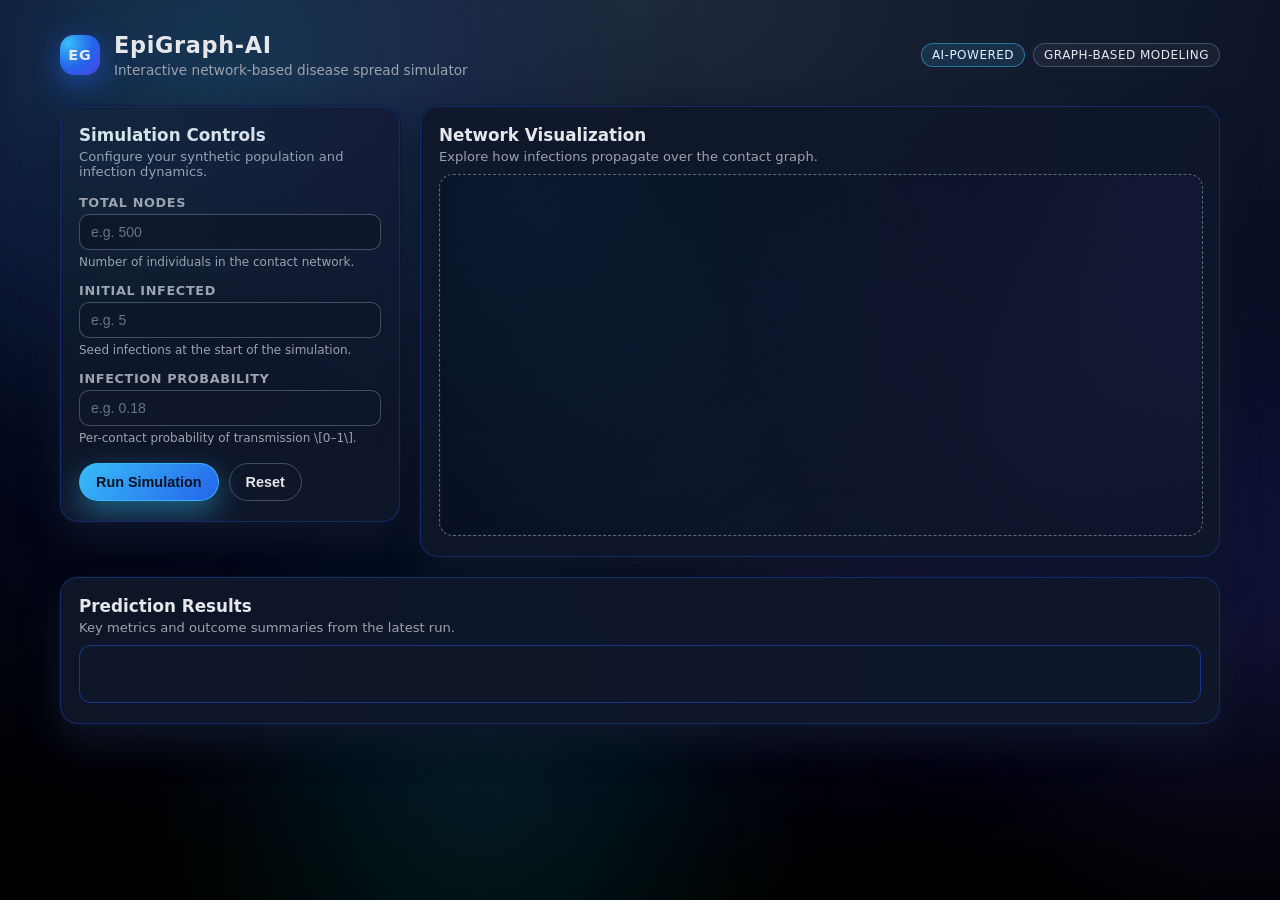
<file: src/Frontend/index.html>
<!DOCTYPE html>
<html lang="en">
<head>
  <meta charset="UTF-8">
  <meta name="viewport" content="width=device-width, initial-scale=1.0">
  <title>EpiGraph-AI</title>
  <link rel="stylesheet" href="./style.css">
</head>

<body>
  <div class="bg-animation" aria-hidden="true">
    <div class="bg-orb bg-orb-1"></div>
    <div class="bg-orb bg-orb-2"></div>
    <div class="bg-orb bg-orb-3"></div>
    <div class="bg-orb bg-orb-4"></div>
    <div class="bg-grid"></div>
  </div>
  <div class="app-shell">
    <header class="app-header">
      <div class="brand">
        <div class="brand-mark">EG</div>
        <div class="brand-text">
          <h1>EpiGraph-AI</h1>
          <p class="subtitle">Interactive network-based disease spread simulator</p>
        </div>
      </div>
      <div class="header-meta">
        <span class="badge badge-primary">AI-powered</span>
        <span class="badge badge-soft">Graph-based modeling</span>
      </div>
    </header>

    <main class="app-main">
      <section class="panel controls">
        <div class="panel-header">
          <h2>Simulation Controls</h2>
          <p>Configure your synthetic population and infection dynamics.</p>
        </div>

        <div class="form-grid">
          <div class="form-field">
            <label for="nodes">Total Nodes</label>
            <input id="nodes" type="number" placeholder="e.g. 500" />
            <small>Number of individuals in the contact network.</small>
          </div>

          <div class="form-field">
            <label for="infected">Initial Infected</label>
            <input id="infected" type="number" placeholder="e.g. 5" />
            <small>Seed infections at the start of the simulation.</small>
          </div>

          <div class="form-field">
            <label for="prob">Infection Probability</label>
            <input id="prob" type="number" step="0.01" min="0" max="1" placeholder="e.g. 0.18" />
            <small>Per-contact probability of transmission \[0–1\].</small>
          </div>
        </div>

        <div class="actions">
          <button class="btn btn-primary" onclick="runSimulation()">
            Run Simulation
          </button>
          <button class="btn btn-ghost" type="button">
            Reset
          </button>
        </div>
      </section>

      <section class="panel visualization">
        <div class="panel-header">
          <h2>Network Visualization</h2>
          <p>Explore how infections propagate over the contact graph.</p>
        </div>
        <div id="graph" class="graph-surface">
          <!-- Graph rendering target -->
        </div>
      </section>
    </main>

    <section class="panel results">
      <div class="panel-header">
        <h2>Prediction Results</h2>
        <p>Key metrics and outcome summaries from the latest run.</p>
      </div>
      <div id="prediction" class="results-body">
        <!-- Results will be injected here -->
      </div>
    </section>
  </div>
</body>

</html>
</file>
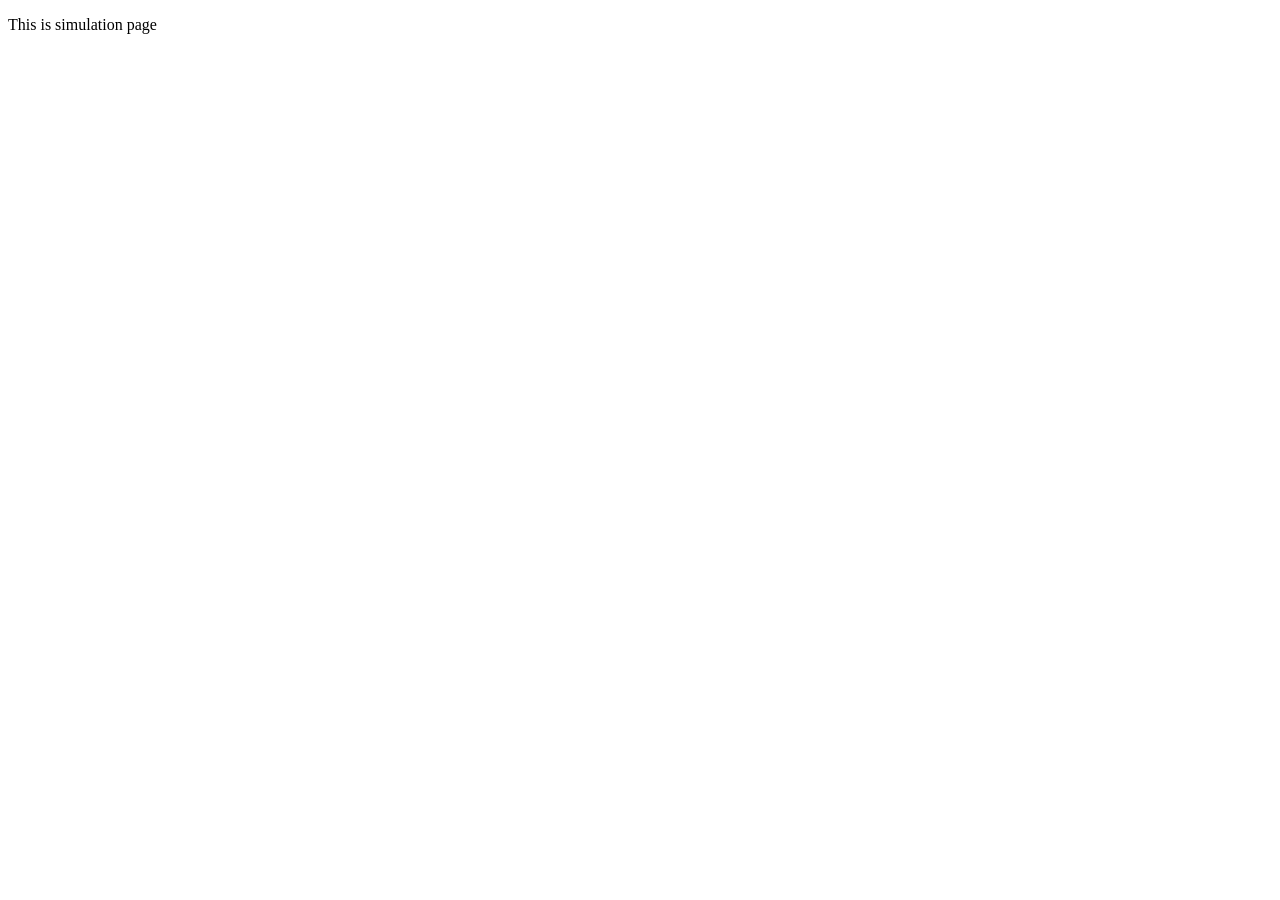
<file: src/Frontend/simulate.html>
<!doctype html>
<html lang="en">
  <head>
    <meta charset="UTF-8" />
    <meta name="viewport" content="width=device-width, initial-scale=1.0" />
    <title>Document</title>
  </head>
  <body>
    <p>This is simulation page</p>
  </body>
</html>
</file>
<file: src/Frontend/style.css>
body {
  margin: 0;
  min-height: 100vh;
  font-family:
    system-ui,
    -apple-system,
    BlinkMacSystemFont,
    "Segoe UI",
    sans-serif;
  background: radial-gradient(
    ellipse 120% 100% at 50% 0%,
    #1e293b 0%,
    #0f172a 35%,
    #020617 70%,
    #000 100%
  );
  background-size: 100% 100%;
  color: #e5e7eb;
  -webkit-font-smoothing: antialiased;
  position: relative;
  overflow-x: hidden;
}

/* ----- Animated background ----- */
.bg-animation {
  position: fixed;
  inset: 0;
  z-index: -1;
  pointer-events: none;
  overflow: hidden;
}

.bg-orb {
  position: absolute;
  border-radius: 50%;
  filter: blur(80px);
  opacity: 0.45;
  will-change: transform;
}

.bg-orb-1 {
  width: 70vmax;
  height: 70vmax;
  background: radial-gradient(
    circle,
    rgba(56, 189, 248, 0.5) 0%,
    rgba(37, 99, 235, 0.25) 40%,
    transparent 70%
  );
  top: -30vmax;
  left: -20vmax;
  animation: float-orb-1 22s ease-in-out infinite;
}

.bg-orb-2 {
  width: 55vmax;
  height: 55vmax;
  background: radial-gradient(
    circle,
    rgba(99, 102, 241, 0.45) 0%,
    rgba(79, 70, 229, 0.2) 40%,
    transparent 70%
  );
  top: 20vmax;
  right: -25vmax;
  animation: float-orb-2 28s ease-in-out infinite;
}

.bg-orb-3 {
  width: 45vmax;
  height: 45vmax;
  background: radial-gradient(
    circle,
    rgba(34, 211, 238, 0.35) 0%,
    rgba(6, 182, 212, 0.15) 50%,
    transparent 70%
  );
  bottom: -15vmax;
  left: 15vmax;
  animation: float-orb-3 25s ease-in-out infinite;
}

.bg-orb-4 {
  width: 40vmax;
  height: 40vmax;
  background: radial-gradient(
    circle,
    rgba(139, 92, 246, 0.4) 0%,
    rgba(124, 58, 237, 0.15) 50%,
    transparent 70%
  );
  bottom: 10vmax;
  right: 10vmax;
  animation: float-orb-4 30s ease-in-out infinite;
}

.bg-grid {
  position: absolute;
  inset: 0;
  background-image: linear-gradient(
      rgba(56, 189, 248, 0.03) 1px,
      transparent 1px
    ),
    linear-gradient(
      90deg,
      rgba(56, 189, 248, 0.03) 1px,
      transparent 1px
    );
  background-size: 60px 60px;
  animation: grid-drift 40s linear infinite;
  mask-image: radial-gradient(
    ellipse 80% 80% at 50% 50%,
    black 0%,
    transparent 70%
  );
}

@keyframes float-orb-1 {
  0%,
  100% {
    transform: translate(0, 0) scale(1);
  }
  33% {
    transform: translate(15vw, 20vh) scale(1.05);
  }
  66% {
    transform: translate(-10vw, 10vh) scale(0.95);
  }
}

@keyframes float-orb-2 {
  0%,
  100% {
    transform: translate(0, 0) scale(1);
  }
  50% {
    transform: translate(-20vw, -15vh) scale(1.08);
  }
}

@keyframes float-orb-3 {
  0%,
  100% {
    transform: translate(0, 0) scale(1);
  }
  33% {
    transform: translate(12vw, -18vh) scale(1.1);
  }
  66% {
    transform: translate(-8vw, -5vh) scale(0.92);
  }
}

@keyframes float-orb-4 {
  0%,
  100% {
    transform: translate(0, 0) scale(1);
  }
  50% {
    transform: translate(18vw, 12vh) scale(1.06);
  }
}

@keyframes grid-drift {
  0% {
    transform: translateY(0);
  }
  100% {
    transform: translateY(60px);
  }
}

.app-shell {
  position: relative;
  z-index: 1;
  max-width: 1200px;
  margin: 0 auto;
  padding: 32px 20px 40px;
  box-sizing: border-box;
}

.app-header {
  display: flex;
  align-items: center;
  justify-content: space-between;
  gap: 16px;
  margin-bottom: 28px;
}

.brand {
  display: flex;
  align-items: center;
  gap: 14px;
}

.brand-mark {
  width: 40px;
  height: 40px;
  border-radius: 14px;
  background: radial-gradient(
    circle at 20% 20%,
    #38bdf8,
    #2563eb 55%,
    #4f46e5 100%
  );
  display: flex;
  align-items: center;
  justify-content: center;
  font-weight: 700;
  font-size: 0.9rem;
  letter-spacing: 0.06em;
  text-transform: uppercase;
  color: #e5e7eb;
  box-shadow: 0 8px 30px rgba(37, 99, 235, 0.6);
}

.brand-text h1 {
  margin: 0;
  font-size: 1.4rem;
  letter-spacing: 0.03em;
}

.subtitle {
  margin: 4px 0 0;
  font-size: 0.85rem;
  color: #9ca3af;
}

.header-meta {
  display: flex;
  flex-wrap: wrap;
  gap: 8px;
}

.badge {
  display: inline-flex;
  align-items: center;
  padding: 4px 10px;
  border-radius: 999px;
  font-size: 0.75rem;
  letter-spacing: 0.04em;
  text-transform: uppercase;
  border: 1px solid rgba(148, 163, 184, 0.35);
}

.badge-primary {
  background: rgba(56, 189, 248, 0.12);
  border-color: rgba(56, 189, 248, 0.5);
  color: #e0f2fe;
}

.badge-soft {
  background: rgba(148, 163, 184, 0.08);
  color: #e5e7eb;
}

.app-main {
  display: grid;
  grid-template-columns: minmax(0, 340px) minmax(0, 1.4fr);
  gap: 20px;
  align-items: flex-start;
}

.panel {
  background: radial-gradient(
    circle at top left,
    rgba(15, 23, 42, 0.9),
    rgba(15, 23, 42, 0.96)
  );
  border-radius: 18px;
  padding: 18px 18px 20px;
  border: 1px solid rgba(30, 64, 175, 0.5);
  box-shadow:
    0 18px 35px rgba(15, 23, 42, 0.9),
    0 0 0 1px rgba(15, 23, 42, 0.6);
  backdrop-filter: blur(18px);
}

.panel-header h2 {
  margin: 0 0 4px;
  font-size: 1.05rem;
}

.panel-header p {
  margin: 0;
  font-size: 0.82rem;
  color: #9ca3af;
}

.controls {
  position: relative;
  overflow: hidden;
}

.controls::after {
  content: "";
  position: absolute;
  inset: 0;
  background:
    radial-gradient(circle at 10% 0, rgba(56, 189, 248, 0.12), transparent 55%),
    radial-gradient(circle at 120% 0, rgba(99, 102, 241, 0.12), transparent 60%);
  opacity: 0.8;
  pointer-events: none;
}

.form-grid {
  margin-top: 16px;
  display: flex;
  flex-direction: column;
  gap: 14px;
  position: relative;
  z-index: 1;
}

.form-field label {
  display: block;
  margin-bottom: 4px;
  font-size: 0.8rem;
  font-weight: 600;
  letter-spacing: 0.05em;
  text-transform: uppercase;
  color: #9ca3af;
}

.form-field input {
  width: 100%;
  box-sizing: border-box;
  padding: 9px 11px;
  border-radius: 10px;
  border: 1px solid rgba(148, 163, 184, 0.4);
  background: rgba(15, 23, 42, 0.85);
  color: #e5e7eb;
  font-size: 0.88rem;
  outline: none;
  transition:
    border-color 0.16s ease,
    box-shadow 0.16s ease,
    background-color 0.16s ease,
    transform 0.12s ease;
}

.form-field input::placeholder {
  color: #64748b;
}

.form-field input:focus {
  border-color: #38bdf8;
  box-shadow:
    0 0 0 1px rgba(56, 189, 248, 0.7),
    0 10px 25px rgba(15, 23, 42, 0.9);
  background: #020617;
  transform: translateY(-1px);
}

.form-field small {
  display: block;
  margin-top: 5px;
  font-size: 0.75rem;
  color: #9ca3af;
}

.actions {
  margin-top: 18px;
  display: flex;
  gap: 10px;
}

.btn {
  display: inline-flex;
  align-items: center;
  justify-content: center;
  padding: 10px 16px;
  border-radius: 999px;
  border: 1px solid transparent;
  font-size: 0.9rem;
  font-weight: 600;
  cursor: pointer;
  transition:
    background-color 0.16s ease,
    border-color 0.16s ease,
    box-shadow 0.16s ease,
    transform 0.12s ease;
}

.btn-primary {
  background: linear-gradient(135deg, #38bdf8, #2563eb);
  border-color: rgba(56, 189, 248, 0.9);
  color: #0b1120;
  box-shadow:
    0 12px 30px rgba(56, 189, 248, 0.45),
    0 0 0 1px rgba(15, 23, 42, 0.7);
}

.btn-primary:hover {
  background: linear-gradient(135deg, #22d3ee, #2563eb);
  transform: translateY(-1px);
  box-shadow:
    0 16px 40px rgba(56, 189, 248, 0.6),
    0 0 0 1px rgba(15, 23, 42, 0.7);
}

.btn-primary:active {
  transform: translateY(0);
  box-shadow:
    0 6px 18px rgba(56, 189, 248, 0.4),
    0 0 0 1px rgba(15, 23, 42, 0.7);
}

.btn-ghost {
  background: transparent;
  border-color: rgba(148, 163, 184, 0.4);
  color: #e5e7eb;
}

.btn-ghost:hover {
  background: rgba(15, 23, 42, 0.9);
  transform: translateY(-1px);
}

.visualization .panel-header {
  margin-bottom: 10px;
}

.graph-surface {
  margin-top: 4px;
  width: 100%;
  height: 360px;
  border-radius: 14px;
  border: 1px dashed rgba(148, 163, 184, 0.6);
  background:
    radial-gradient(circle at 10% 0, rgba(56, 189, 248, 0.1), transparent 60%),
    radial-gradient(
      circle at 120% 0,
      rgba(129, 140, 248, 0.18),
      transparent 65%
    ),
    radial-gradient(circle at 50% 120%, rgba(15, 23, 42, 0.95), #020617);
  box-shadow: inset 0 0 0 1px rgba(15, 23, 42, 0.9);
  position: relative;
  overflow: hidden;
}

.results {
  margin-top: 20px;
}

.results-body {
  margin-top: 10px;
  padding: 10px 12px 6px;
  border-radius: 12px;
  background: rgba(15, 23, 42, 0.85);
  border: 1px solid rgba(30, 64, 175, 0.7);
  font-size: 0.88rem;
  color: #e5e7eb;
  min-height: 40px;
}

.results-body p {
  margin: 0 0 4px;
}

@media (max-width: 900px) {
  .app-shell {
    padding: 22px 16px 28px;
  }

  .app-main {
    grid-template-columns: minmax(0, 1fr);
  }
}

@media (max-width: 640px) {
  .app-header {
    flex-direction: column;
    align-items: flex-start;
  }

  .brand-text h1 {
    font-size: 1.2rem;
  }

  .graph-surface {
    height: 280px;
  }
}
</file>
